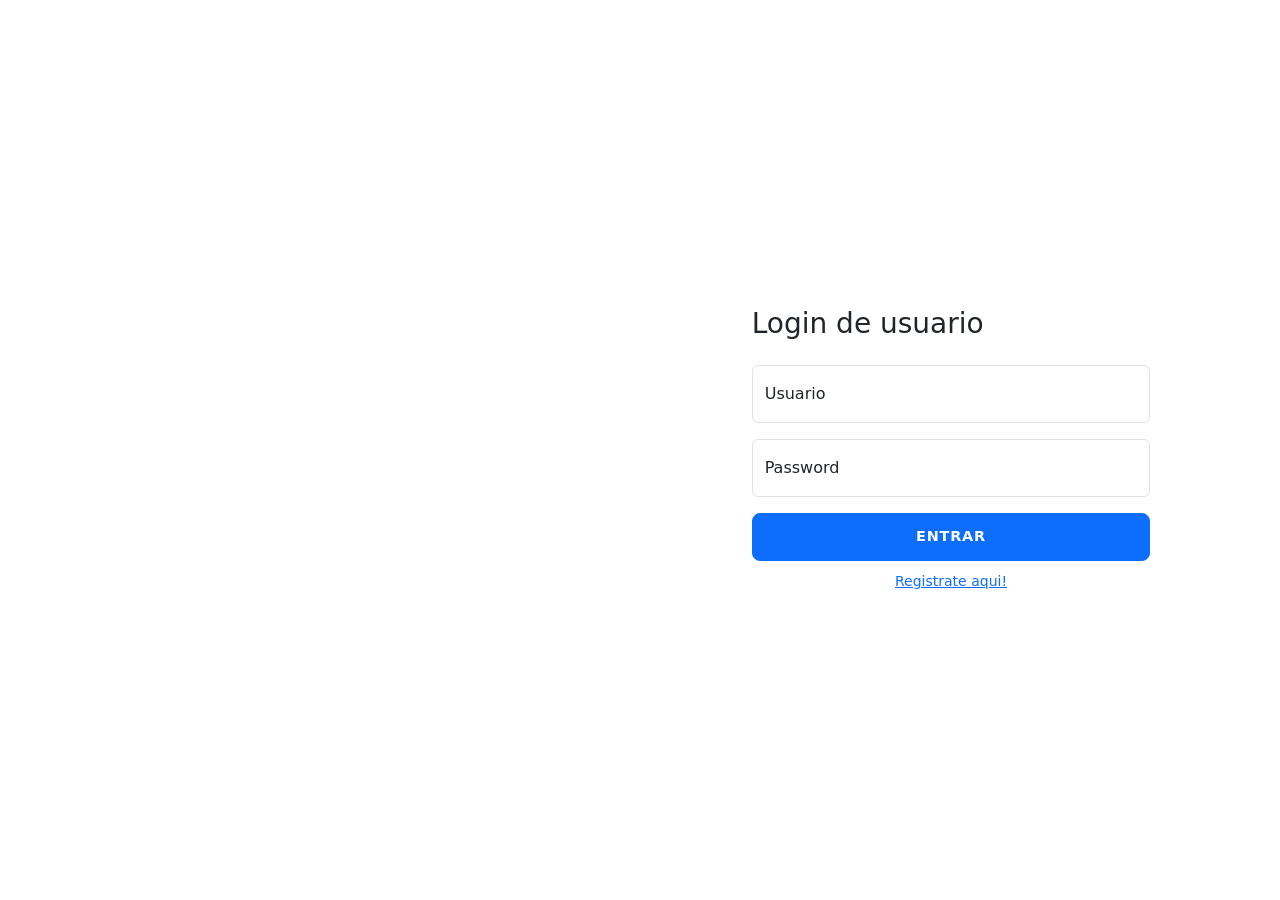
<file: index.html>
<!DOCTYPE html>
<html lang="en">
<head>
    <meta charset="UTF-8">
    <meta name="viewport" content="width=device-width, initial-scale=1.0">
    <title>Login</title>
    
    <link href="https://fonts.googleapis.com/css2?family=Roboto:ital,wght@0,100;0,300;0,400;0,500;0,700;0,900;1,100;1,300;1,400;1,500;1,700;1,900&display=swap" rel="stylesheet">
    <link href="https://cdn.jsdelivr.net/npm/bootstrap@5.0.2/dist/css/bootstrap.min.css" rel="stylesheet" integrity="sha384-EVSTQN3/azprG1Anm3QDgpJLIm9Nao0Yz1ztcQTwFspd3yD65VohhpuuCOmLASjC" crossorigin="anonymous">

    <link rel="stylesheet" href="assets/css/estilosLogin.css">
</head>
<body>
    <div class="container-fluid ps-md-0">
        <div class="row g-0">
          <div class="d-none d-md-flex col-md-4 col-lg-6 bg-image"></div>
          <div class="col-md-8 col-lg-6">
            <div class="login d-flex align-items-center py-5">
              <div class="container">
                <div class="row">
                  <div class="col-md-9 col-lg-8 mx-auto">
                    <h3 class="login-heading mb-4">Login de usuario</h3>
      
                    <!-- Sign In Form -->
                    <form action="servidor/login/logear.php" method="post">
                      <div class="form-floating mb-3">
                        <input type="text" class="form-control" name="usuario" id="usuario" placeholder="Usuario">
                        <label for="usuario">Usuario</label>
                      </div>
                      <div class="form-floating mb-3">
                        <input type="password" class="form-control" name="password" id="password" placeholder="Password">
                        <label for="password">Password</label>
                      </div>
                      <div class="d-grid">
                        <button class="btn btn-lg btn-primary btn-login text-uppercase fw-bold mb-2" type="submit">Entrar</button>
                        <div class="text-center">
                          <a class="small" href="registro.php">Registrate aqui!</a>
                        </div>
                      </div>
      
                    </form>
                  </div>
                </div>
              </div>
            </div>
          </div>
        </div>
      </div>
      
        
</body>
</html>
</file>
<file: assets/css/estilosLogin.css>
.login {
    min-height: 100vh;
  }
  
  .bg-image {
    background-image: url('https://source.unsplash.com/WEQbe2jBg40/600x1200');
    background-size: cover;
    background-position: center;
  }
  
  .login-heading {
    font-weight: 300;
  }
  
  .btn-login {
    font-size: 0.9rem;
    letter-spacing: 0.05rem;
    padding: 0.75rem 1rem;
  }
</file>
